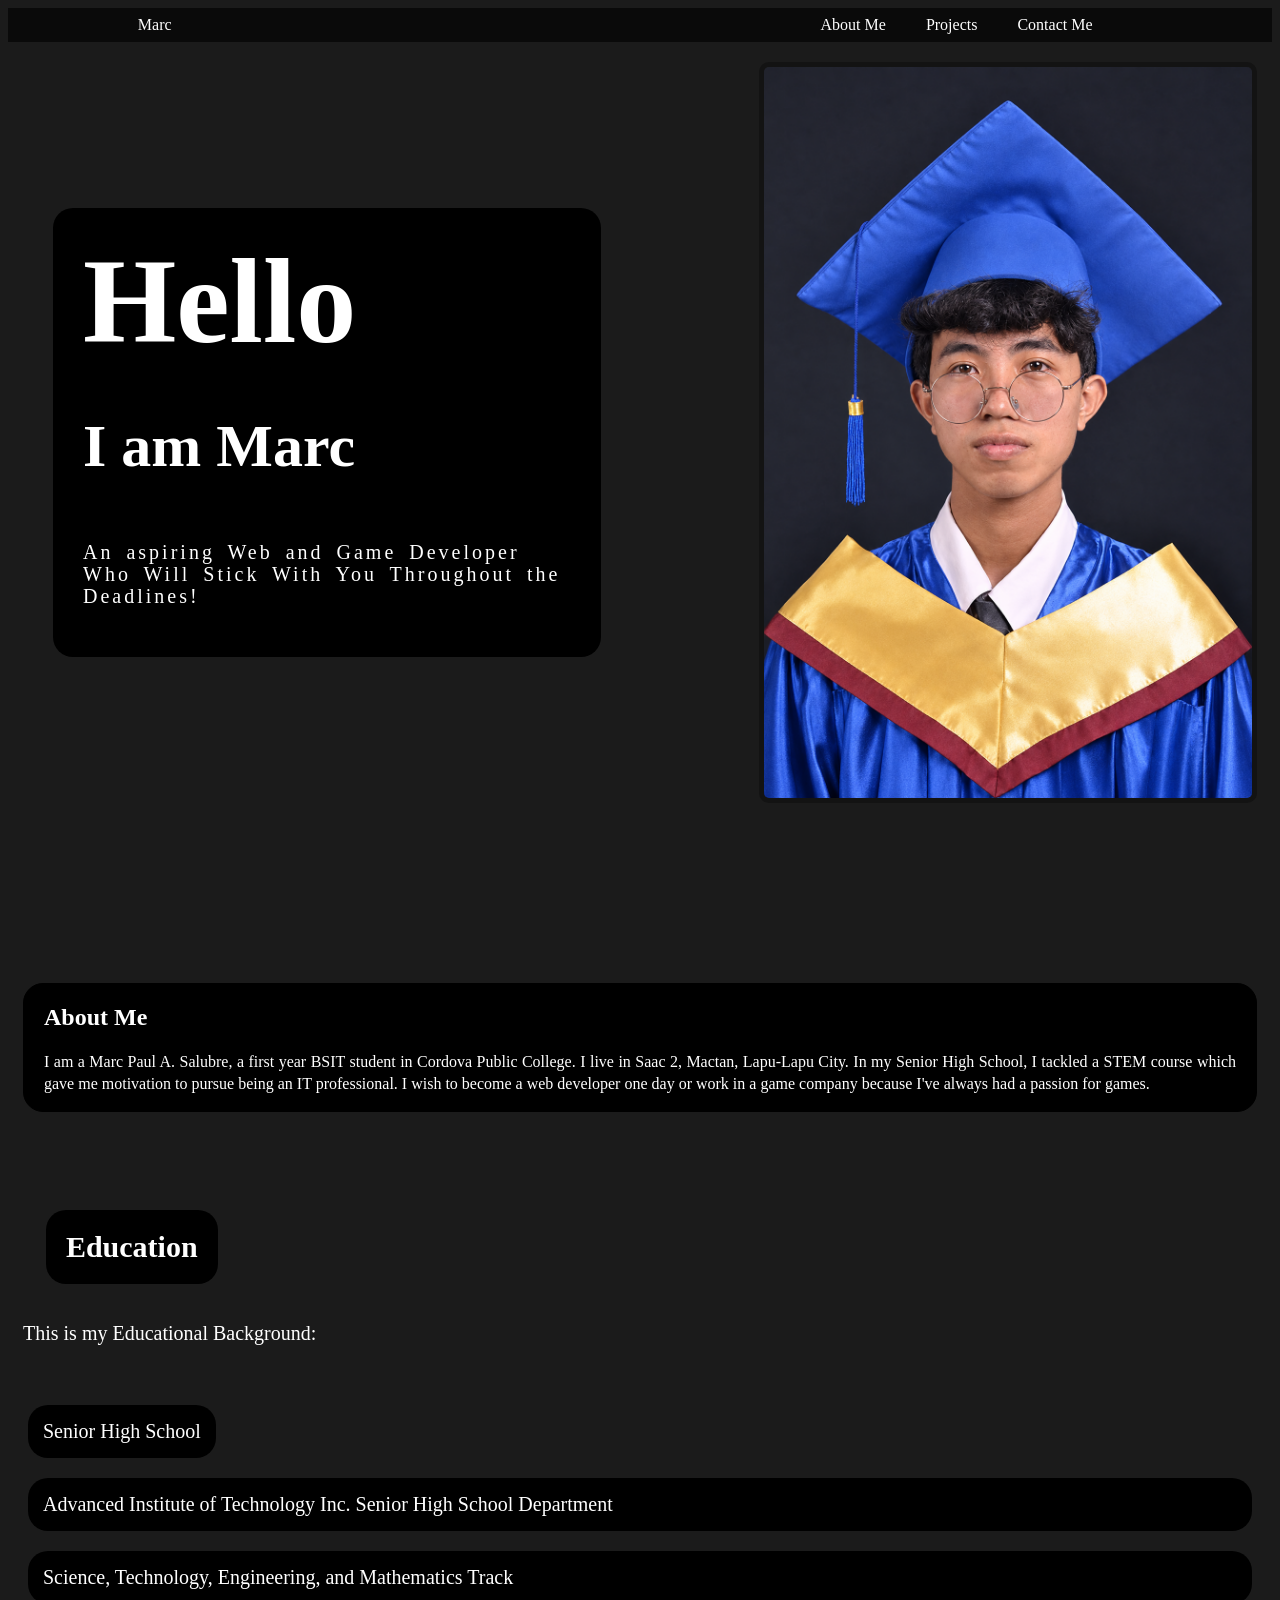
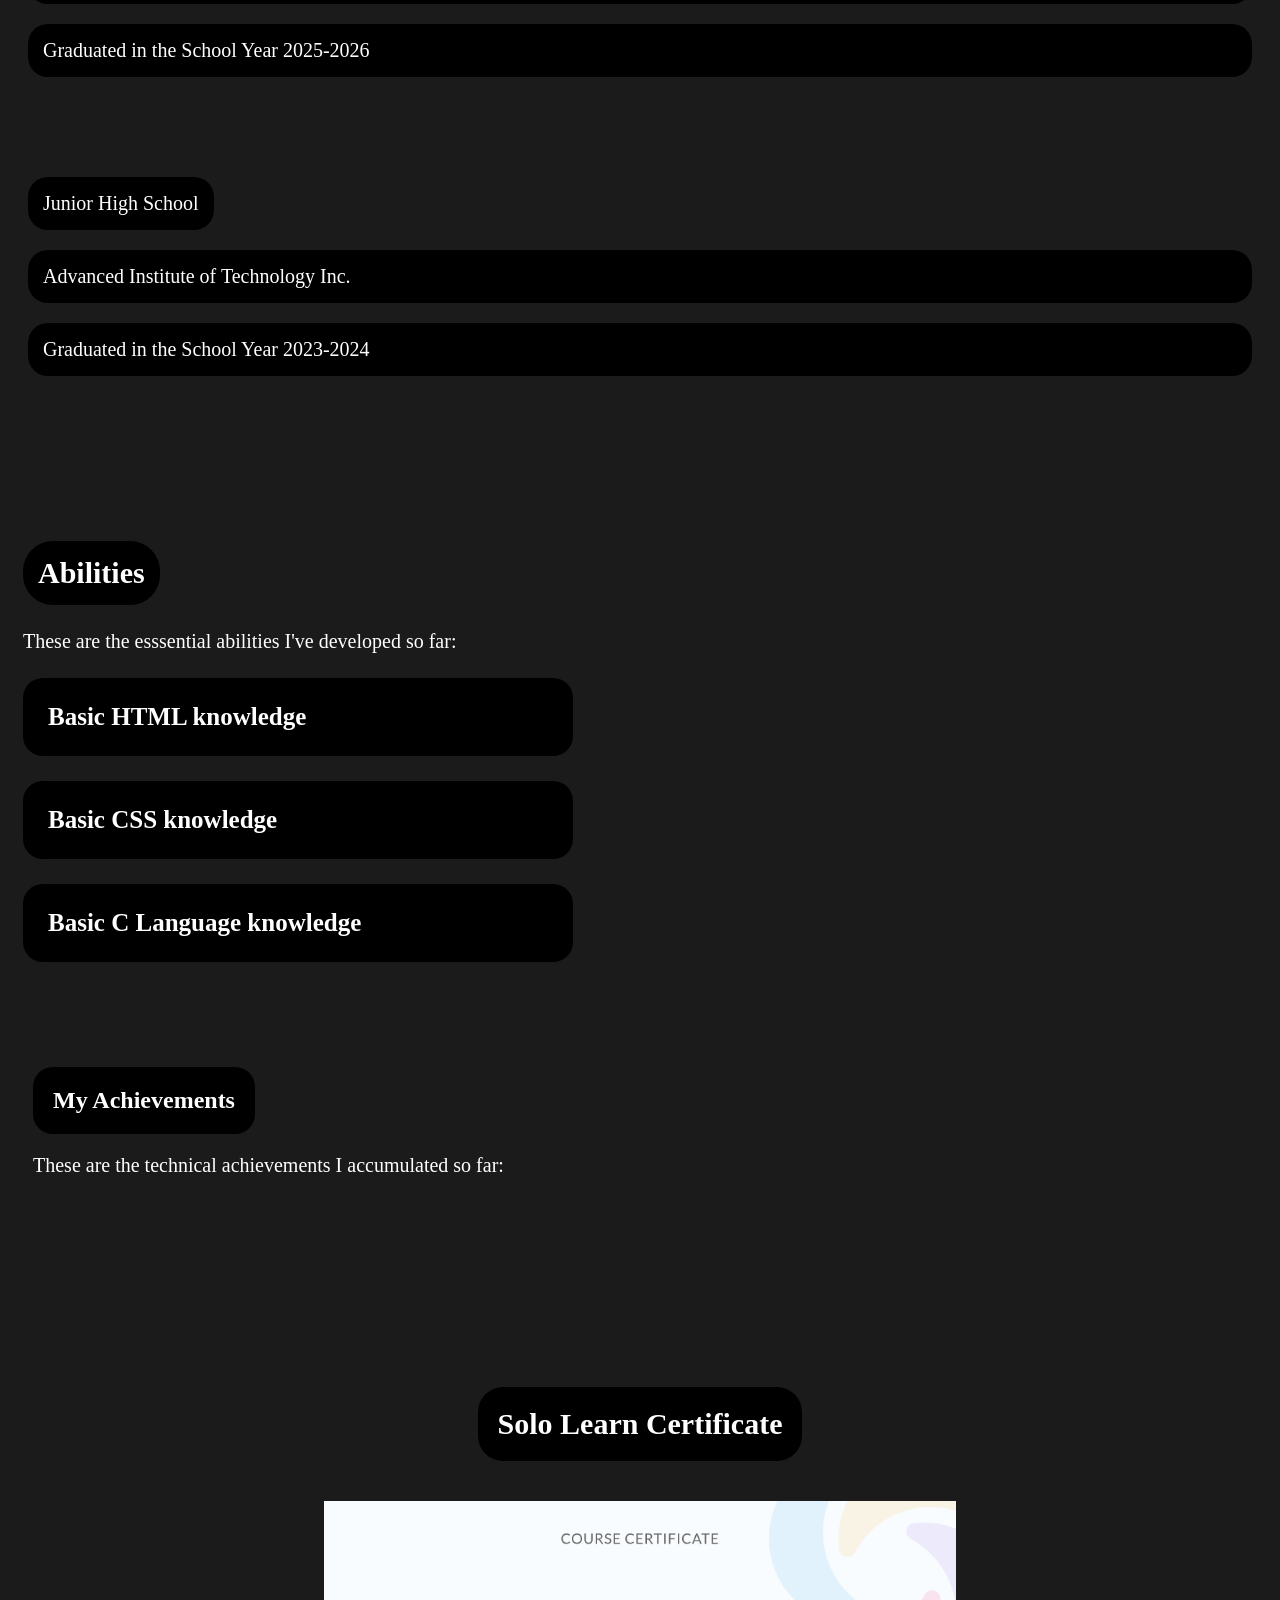
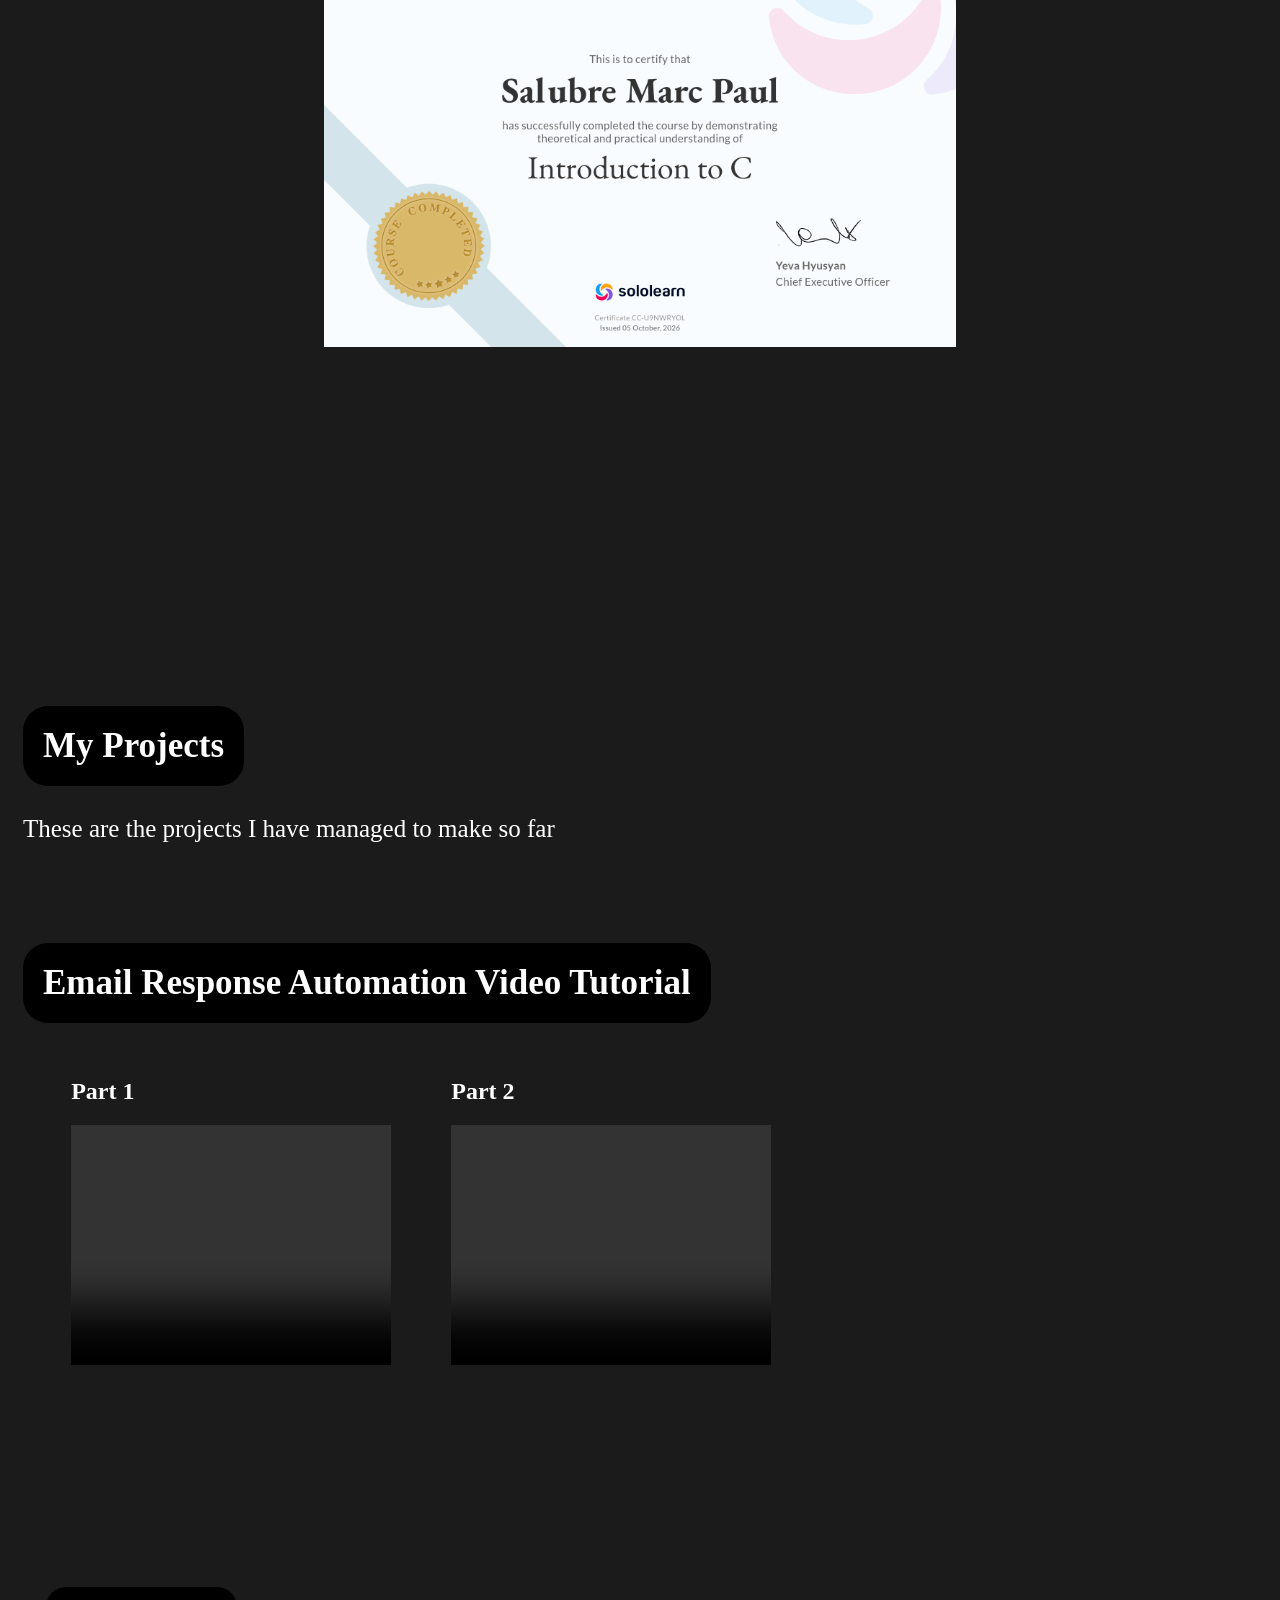
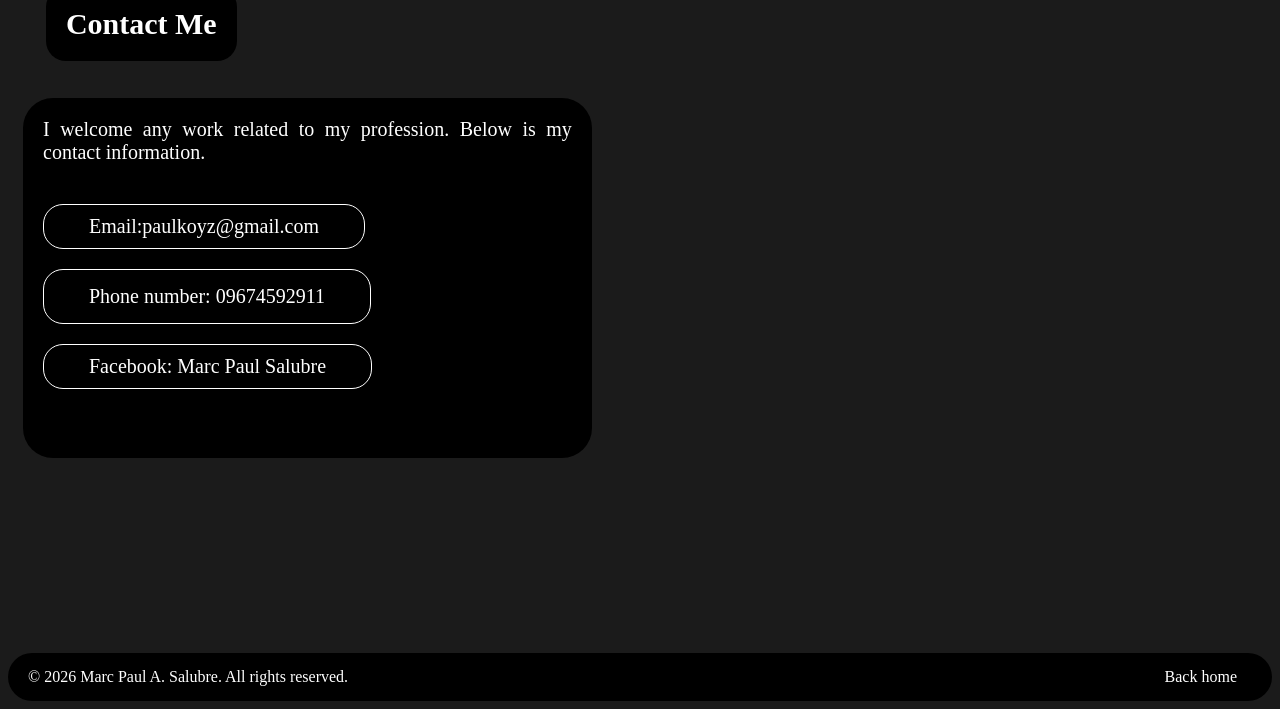
<file: index.html>
<!DOCTYPE html>
<html lang="en">

<head>
    <meta charset="UTF-8">
    <meta name="viewport" content="width=device-width, initial-scale=1.0">
    <title>Marc Paul A. Salubre | Portfolio</title>
    <link rel="stylesheet" href="styles.css">
    <!-- <script src="https://cdn.tailwindcss.com"></script> -->
</head> 

<body style="background-color: rgb(27, 27, 27);">
    
    <header id="head">
        <nav id="navheader">
            <a class="myname">Marc</a>
            <a class="about" href="#about">About Me</a>
            <a class="projects" href="#projects">Projects</a>
            <a class="contact" href="#contact">Contact Me</a>
        </nav>
    </header>

    <main style="margin-top: 15px;">


<div class="home-container">

    <div id="home">

        <h1 class="headerhome">Hello</h1>

        <h1 class="headerhomee">I am Marc</h1>

        <p class="intro">
            An aspiring Web and Game Developer
            Who Will Stick With You Throughout
            the Deadlines!
        </p>

    </div>

    <img src="nwmp.png" class="mainpic">

</div>

       <div style="border: none; padding: 90px"></div>


        <section id="about">

            <div class="aboutheadbox">
            <h1 class="aboutheader">About Me</h1>

            <p class="aboutparagraph">I am a Marc Paul A. Salubre, a first year BSIT student in Cordova Public College.
                I live in Saac 2, Mactan, Lapu-Lapu City. In my Senior High School, I tackled
            a STEM course which gave me motivation to pursue being an IT professional.
            I wish to become a web developer one day or work in a game company
            because I've always had a passion for games. </p>

            </div>

            <!-- blank space -->
       <div style="border: none; padding: 30px"></div>

            <div class="abouteducation">
            <h1 class="education">Education</h1>
            <p class="edupara">This is my Educational Background:</p>

             <div style="border: none; padding: 10px"></div>

            <div class="edu">
                <p class="course">Senior High School</p>
                <p class="scname">Advanced Institute of Technology Inc. Senior High School Department</p>
                <p class="coursee">Science, Technology, Engineering, and Mathematics Track</p>
                <p class="yrgrad">Graduated in the School Year 2025-2026</p>
            </div>

                   <div style="border: none; padding: 30px"></div>

            <div class="edu">
                <p class="course">Junior High School</p>
                <p class="scname">Advanced Institute of Technology Inc.</p>
                <p class="yrgrad">Graduated in the School Year 2023-2024</p>
            </div>


            </div>

                   <div style="border: none; padding: 60px"></div>

       <div class="aboutskills">

        <h2 class="skillhead">Abilities</h2>

        <p class="skillparag">These are the esssential abilities I've developed so far:</p>

    <div class="skill-group">

        <!-- <h2 class="aboutskills1">Essential Skills</h2> -->

        <h3 class="eskillslist">Basic HTML knowledge</h3>
        <h3 class="eskillslist">Basic CSS knowledge</h3>
        <h3 class="eskillslist">Basic C Language knowledge</h3>

    </div>
    </div>

       </div>
                    <!-- blank space -->
        <div style="border: none; padding: 30px"></div>

            <div>
                <h2 class="aboutachievements">My Achievements</h2>
                <p class="achievementsdescri">These are the technical achievements I accumulated so far:</p>

                <div class="achievementbox1">
                    <h4 class="cd">Solo Learn Certificate</h4>
                    <img src="achievements.png" class="certificate">
                </div>


            </div>

        </section>

                <!-- blank space -->
        <div style="border: none; padding: 90px"></div>

        <section id="projects">

            <h2 class="projectshead">My Projects</h2>
                <p class="projspara">These are the projects I have managed to make so far</p>
               <div style="border: none; padding: 20px"></div>

                  <h3 class="vidnames">Email Response Automation Video Tutorial</h3>
            <div class="videobox">
          
                <div>
                    <h2 class="vidparts">Part 1</h2>

                    <video width="320" height="240" controls preload="metadata">
                    <source src="part1.mp4" type="video/mp4">
                    Your browser does not support the video tag.
                    </video>
                </div>
                
                <div>

                    <h2 class="vidparts">Part 2</h2>
                    <video width="320" height="240" controls preload="metadata">
                    <source src="part2.mp4" type="video/mp4">
                    Your browser does not support the video tag.
                    </video>
                </div>


            </div>

            
        </section>

                <div style="border: none; padding: 90px"></div>

        <section id="contact">
            <div>
                <h1 class="contacthead">Contact Me</h1>
                <div class="mainco">
    
                        <p class="contactdesc">I welcome any work related to my profession.
                            Below is my contact information.
                        </p>

                        <p class="emel">Email:paulkoyz@gmail.com</p>
                        <p class="number">Phone number: 09674592911 </p>
                        <p class="fb">Facebook: Marc Paul Salubre</p>


                    </div>
                </div>


            </div>
        </section>

        
    </main>

    <div style="border: none; padding: 90px"></div>

        <footer>
            <div>
                <p class="credits">© 2026 Marc Paul A. Salubre. All rights reserved.</p>
            </div>

            <div>
                <a class="backhome" href="#home">Back home</a>
            </div>
        </footer>

</body>
</html>
</file>
<file: styles.css>
*{
    /* margin: 0; */    
    scroll-behavior: smooth;
}


#head{
    background-color: rgb(10, 10, 10);
    padding: 8px;
}

#navheader{
    display: flex;
    gap: 40px;
    padding-right: 30px;
}

.myname{
    color:white;
    padding-left:10%;
}

.about{
    color:white;
    padding-left: 50%;
}

/* -------------------------------------------------------------------------- */
.home-container {
    display: flex;
    align-items: center;
    gap: 13%;
    margin-top: 20px;
    margin-left: 45px;
}



#home {
    width: 40%;
    height: 20%;
    padding: 30px;
    border-radius: 20px;
    background-color: black;
    display: flex;
    flex-direction: column;
    justify-content: center;
    align-items: flex-start;
}

#home:hover {
    background-color: rgb(34, 34, 34);
    transform: translateY(-10px);
}

.headerhome {
    margin-top: -5px;
    color: white;
    font-size: 120px;
}

.headerhomee {
    margin-top: -40px;
    color: white;
    font-size: 60px;
}

.intro {
    text-align: left;
    color: white;
    line-height: 22px;
    font-size: 20px;
    word-spacing: 5px;
    letter-spacing: 3px;
}

.mainpic {
    width: 40%;
    height: 55%;
    object-fit: cover;
    border: rgb(19, 19, 19) solid 5px;
    border-radius: 10px;
}


/* ------------------------------------------------------------------------------------ */

.about{
    color:white;
    text-decoration: none;
}

.about:hover{
    color: rgb(194, 194, 194);
}

.projects{
    color:white;
    text-decoration: none;
}

.projects:hover{
    color:rgb(194, 194, 194);
}

.contact{
    color:white;
    text-decoration: none;
}

.contact:hover{
    color:rgb(194, 194, 194);
}

/* ----------------------------------------------------------------------------------------- */

.aboutheadbox{
    border: black solid 1px;
    border-radius: 20px;
    margin-left:15px; margin-right:15px;
    background-color: black;
}

.aboutheader{
    padding-left:20px;
    color: white;
}

.aboutparagraph{
    text-align: justify;
    padding-left: 20px; padding-right: 20px;
    color: white;
    gap: 5px;
    line-height: 22px;
}

.education{
    color:white;
    font-size:30px;
    margin:3%;
    border:none;
    background-color: black;
    width:fit-content;
    padding:20px;
    border-radius: 20px;
}

.edupara{
    color:white;
    font-size:20px;
    margin-left:15px;
}

.scname{
    border:none;
    background-color: black;
    color:white;
    padding:15px;
    border-radius: 20px;
    margin:20px;
    font-size:20px;
}

.course{
    border:none;
    background-color: black;
    color:white;
    padding:15px;
    border-radius: 20px;
    margin:20px;
    font-size:20px;
    width:fit-content;
}

.coursee{
    border:none;
    background-color: black;
    color:white;
    padding:15px;
    border-radius: 20px;
    margin:20px;
    font-size:20px;
}

.yrgrad{
    border:none;
    background-color: black;
    color:white;
    padding:15px;
    border-radius: 20px;
    margin:20px;
    font-size:20px;
}



.aboutskills{
    padding-left: 15px;
    
}

.skillhead{
    font-size:30px;
    color: white;
    border: none;
    background-color: black;
    width:fit-content;
    padding:15px;
    border-radius: 30px;
}

.skillparag{
    color:white;
    font-size:20px;
}

/* .skill-group{
    border: solid 1px white;
    padding:25px;
} */

/* .aboutskills1{
    color:white;
    letter-spacing: 3px;
    font-size: 25px;
} */

.eskillslist{
    color:white;
    background-color: black;
    border: none;
    border-radius: 20px;
    font-size:25px;
    height: auto;
    width: 40%;
    padding: 25px;
}

.eskillslist:hover{
    background-color: rgb(34, 34, 34);
    transform: translateY(-10px);
}

.aboutachievements{
    border: none;
    border-radius: 20px;
    width: fit-content;
    background-color: black;
    color: white;
    padding:20px;
    margin-left: 25px;
}

.achievementsdescri{
    color:white;
    margin-left: 25px;
    font-size:20px;
}

.achievementbox1{
    min-height: 100vh;
    width: 100%;
    display: flex;
    flex-direction: column;
    justify-content: center;
    align-items: center;
}

.cd{
    color:white;
    font-size:30px;
    border:none;
    width:fit-content;
    padding:20px;
    background-color: black;
    border-radius: 25px;
    display: flex;
    flex-direction: column;
    justify-content: center;
    align-items: center;

}
.certificate{
    width: 50%;
    height: 50%;
    display: flex;
    flex-direction: column;
    justify-content: center;
    align-items: center;
}

.certificate:hover{
    border: 6px black solid;
    transform:translateY(-10px);
}

/* ------------------------------------------------------------------------------------------------------------------------------------------------------------------ */

.projectshead{
    color:white;
    font-size:35px;
    width:fit-content;
    border:none;
    background-color: black;
    margin-left:15px;
    padding:20px;
    border-radius: 25px;
}

.projspara{
    color:white;
    font-size:25px;
    margin-left:15px;
}

.videobox{
    display:flex;
    flex-direction: row;
    gap:5%;
    align-items: center;
    flex-wrap: wrap;
    margin-left:5%;
}

.vidnames{
    color:white;
    font-size:35px;
    width:fit-content;
    border:none;
    background-color: black;
    margin-left:15px;
    padding:20px;
    border-radius: 25px;
}

.vidparts{
    color:white;
}

/* ----------------------------------------------------------------------------------------------------------------------------------------------------------------- */

.contacthead{
    color:white;
    padding:20px;
    border:none;
    border-radius: 20px;
    font-size: 30px;
    background-color: black;
    width:fit-content;
    margin: 3%;
}

.mainco{
    background-color: black;
    border:none;
    border-radius:30px;
    width: 45%;
    height:360px;
    margin:15px;
}

.contactdesc{
    color:white;
    text-align: justify;
    padding: 20px;
    font-size: 20px;
}

.emel{
    color:white;
    text-align: justify;
    padding: 10px;
    font-size: 20px;
    padding-left:45px;
    border:1px solid white;
    border-radius: 20px;
    width: fit-content;
    padding-right:45px;
    margin-left:20px;
}

.number{
    color:white;
    text-align: justify;
    padding: 15px;
    font-size: 20px;
     padding-left:45px;
         border:1px solid white;
    border-radius: 20px;
    width: fit-content;
    padding-right:45px;
    margin-left:20px;
}

.fb{
    color:white;
    text-align: justify;
    padding: 10px;
    font-size: 20px;
     padding-left:45px;
         border:1px solid white;
    border-radius: 20px;
    width: fit-content;
    padding-right:45px;
    margin-left:20px;
}

/* ---------------------------------------------------------------------------------------------------------------------------------------------------------- */

footer {
    display: flex;
    flex-direction: row;
    justify-content: space-between;
    align-items: center;
    background-color: black;
    padding: 15px 20px;
    width: 100%;
    box-sizing: border-box;
    border-radius: 25px;
}

.credits {
    color: white;
    margin: 0;
}

.backhome {
    text-decoration: none;
    color: white;
    padding: 15px;
}


/* ---------------------------------------------------------------------------------------------------------------------------------------------------------------- */


@media screen and (max-width: 768px) {

    /* NAVIGATION */
    #navheader {
        display: flex;
        justify-content: center;
        align-items: center;
        flex-wrap: wrap;
        gap: 20px;
        padding: 15px;
    }

    .myname {
        padding-left: 0;
    }

    .about {
        padding-left: 0;
    }

    /* HOME SECTION */
    .home-container {
        flex-direction: column;
        align-items: center;
        gap: 30px;
        margin: 20px;
    }

    #home {
        width: 85%;
        height: auto;
        padding: 25px;
        box-sizing: border-box;
    }

    .headerhome {
        font-size: 80px;
    }

    .headerhomee {
        font-size: 45px;
        margin-top: -30px;
    }

    .intro {
        font-size: 17px;
        letter-spacing: 2px;
    }

    .mainpic {
        width: 85%;
        height: auto;
    }

    /* ABOUT SECTION */
    .aboutheadbox {
        margin: 10px;
    }

    .aboutparagraph {
        font-size: 16px;
    }

    /* EDUCATION */
    .scname,
    .course,
    .coursee,
    .yrgrad {
        font-size: 17px;
    }

    /* SKILLS */
    .eskillslist {
        width: 75%;
        font-size: 20px;
    }

    /* ACHIEVEMENTS */
    .achievementbox1 {
        min-height: auto;
        padding: 30px 0;
    }

    .certificate {
        width: 80%;
        height: auto;
    }

    /* PROJECTS */
    .projectshead {
        font-size: 30px;
    }

    .projspara {
        font-size: 20px;
    }

    .vidnames {
        font-size: 25px;
    }

    .videobox {
        flex-direction: column;
        align-items: center;
        gap: 30px;
        margin: 0;
    }

    .videobox video {
        width: 100%;
        max-width: 400px;
        height: auto;
    }

    /* CONTACT */
    .mainco {
        width: 90%;
        height: auto;
        padding-bottom: 15px;
        box-sizing: border-box;
    }

    .contactdesc {
        font-size: 17px;
    }

    .emel,
    .number,
    .fb {
        font-size: 15px;
        max-width: 85%;
        overflow-wrap: anywhere;
        box-sizing: border-box;
        padding: 12px;
    }

    /* FOOTER */
    footer {
        width: 100%;
    }
}


/* =========================================
   MOBILE PHONE RESPONSIVENESS
========================================= */

@media screen and (max-width: 480px) {

    /* GENERAL */
    * {
        box-sizing: border-box;
    }

    body {
        margin: 0;
        overflow-x: hidden;
    }

    /* NAVIGATION */
    #head {
        padding: 12px 5px;
    }

    #navheader {
        justify-content: center;
        gap: 15px;
        padding: 5px;
    }

    #navheader a {
        font-size: 14px;
    }

    .myname {
        font-size: 18px !important;
        font-weight: bold;
    }

    /* HOME */
    .home-container {
        margin: 15px;
        gap: 25px;
    }

    #home {
        width: 100%;
        padding: 20px;
    }

    .headerhome {
        font-size: 60px;
        margin-bottom: 20px;
    }

    .headerhomee {
        font-size: 35px;
        margin-top: -30px;
    }

    .intro {
        font-size: 15px;
        line-height: 25px;
        letter-spacing: 1px;
        word-spacing: 2px;
    }

    .mainpic {
        width: 100%;
        height: auto;
    }

    /* ABOUT */
    .aboutheader {
        font-size: 25px;
    }

    .aboutparagraph {
        font-size: 14px;
        line-height: 23px;
    }

    /* EDUCATION */
    .education {
        font-size: 25px;
    }

    .edupara,
    .skillparag,
    .achievementsdescri {
        font-size: 16px;
    }

    .scname,
    .course,
    .coursee,
    .yrgrad {
        font-size: 15px;
        padding: 12px;
        margin: 12px;
        overflow-wrap: anywhere;
    }

    /* SKILLS */
    .aboutskills {
        padding-left: 10px;
        padding-right: 10px;
    }

    .skillhead {
        font-size: 25px;
    }

    .eskillslist {
        width: 95%;
        font-size: 18px;
        padding: 20px;
    }

    /* ACHIEVEMENTS */
    .aboutachievements {
        font-size: 22px;
        margin-left: 10px;
    }

    .achievementsdescri {
        margin-left: 10px;
    }

    .cd {
        font-size: 20px;
        text-align: center;
    }

    .certificate {
        width: 95%;
        height: auto;
    }

    /* PROJECTS */
    .projectshead {
        font-size: 25px;
        margin-left: 10px;
    }

    .projspara {
        font-size: 16px;
        margin-left: 10px;
    }

    .vidnames {
        font-size: 20px;
        margin-left: 10px;
    }

    .videobox {
        margin: 0 10px;
        gap: 20px;
    }

    .vidparts {
        font-size: 20px;
    }

    .videobox video {
        width: 100%;
        height: auto;
    }

    /* CONTACT */
    .contacthead {
        font-size: 25px;
        margin: 15px;
    }

    .mainco {
        width: calc(100% - 30px);
        margin: 15px;
        height: auto;
        padding: 10px 0;
    }

    .contactdesc {
        font-size: 15px;
        padding: 15px;
    }

    .emel,
    .number,
    .fb {
        font-size: 13px;
        margin: 10px;
        padding: 12px;
        max-width: calc(100% - 20px);
        overflow-wrap: anywhere;
    }

    /* FOOTER */
    footer {
        flex-direction: column;
        gap: 15px;
        text-align: center;
        padding: 20px 10px;
    }

    .credits {
        font-size: 13px;
    }

    .backhome {
        font-size: 14px;
    }

}
2. Add a small improvement to your existing CSS
I recommend adding this as well, outside the media queries:


css
/* Prevent images and videos from overflowing */
img,
video {
    max-width: 100%;
}

/* Smooth hover transitions */
#home,
.eskillslist,
.certificate {
    transition: 0.3s ease;
}
</file>
